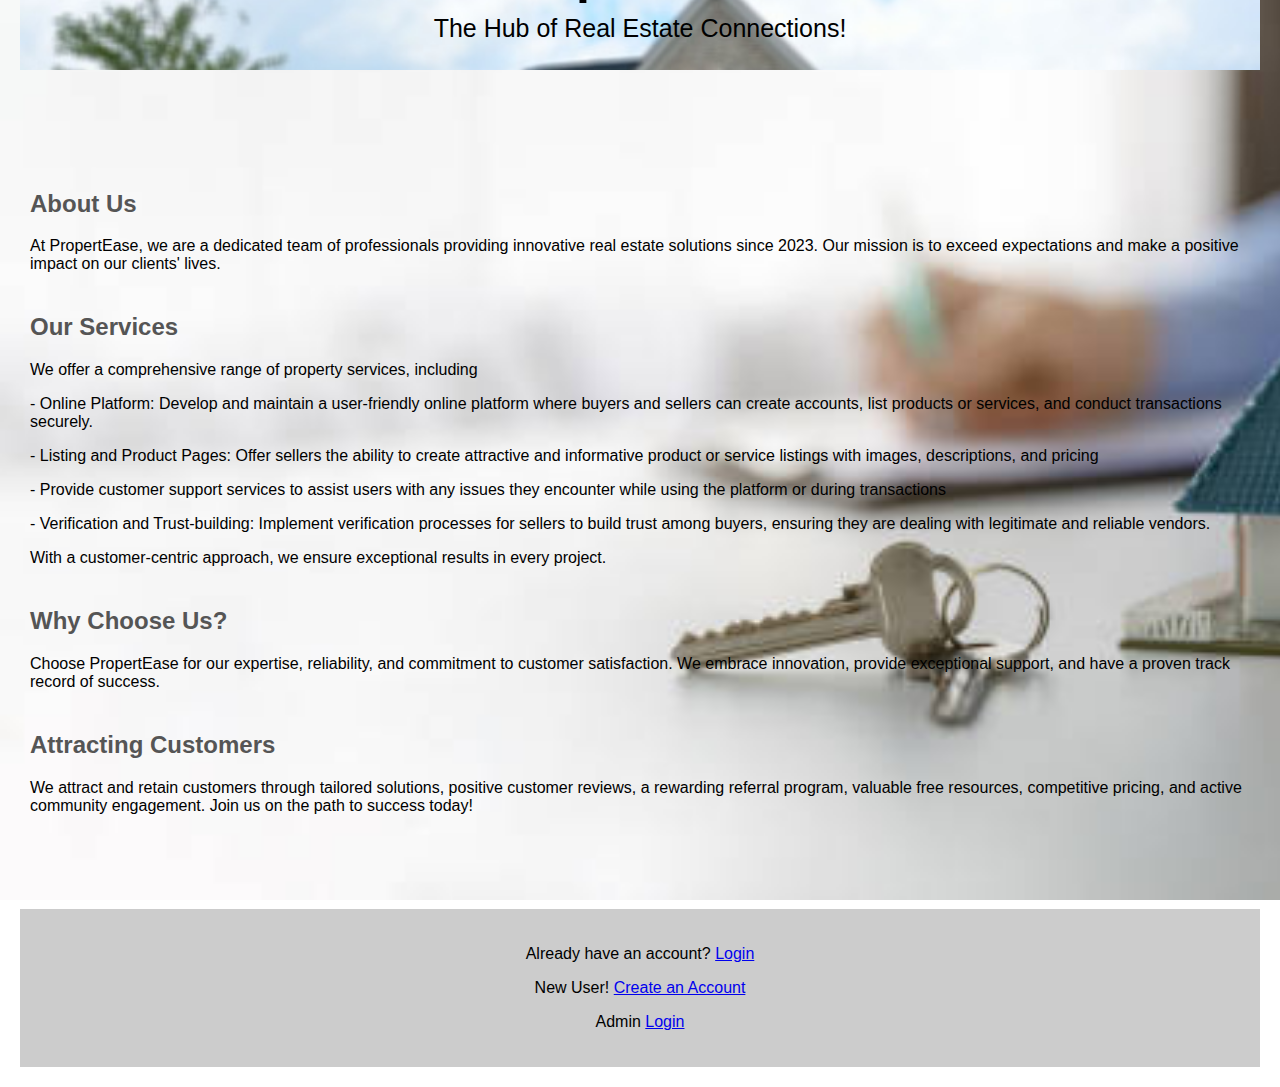
<file: index.html>
<!DOCTYPE html>
<html>
<head>
    <title>Company Name - Home</title>
    <link rel="stylesheet" type="text/css" href="style.css">
</head>
<body>
    <header>
        <h1>PropertEase</h1>
        <p>The Hub of Real Estate Connections!</p>
    </header>
    <div class="content-wrapper">
        <section>
            <h2>About Us</h2>
            <p>At PropertEase, we are a dedicated team of professionals providing innovative real estate solutions since 2023. Our mission is to exceed expectations and make a positive impact on our clients' lives.</p>
        </section>
        <section>
            <h2>Our Services</h2>
            <p>We offer a comprehensive range of property services, including 
                <p>- Online Platform: Develop and maintain a user-friendly online platform where buyers and sellers can create accounts, list products or services, and conduct transactions securely.</p> 
                <p> - Listing and Product Pages: Offer sellers the ability to create attractive and informative product or service listings with images, descriptions, and pricing</p> 
                <p> - Provide customer support services to assist users with any issues they encounter while using the platform or during transactions</p> 
                <p>- Verification and Trust-building: Implement verification processes for sellers to build trust among buyers, ensuring they are dealing with legitimate and reliable vendors.</p> 
                <p> With a customer-centric approach, we ensure exceptional results in every project.</p>
            </p>
        </section>
        <section>
            <h2>Why Choose Us?</h2>
            <p>Choose PropertEase for our expertise, reliability, and commitment to customer satisfaction. We embrace innovation, provide exceptional support, and have a proven track record of success.</p>
        </section>
        <section>
            <h2>Attracting Customers</h2>
            <p>We attract and retain customers through tailored solutions, positive customer reviews, a rewarding referral program, valuable free resources, competitive pricing, and active community engagement. Join us on the path to success today!</p>
        </section>
    </div>
    <br>
    <br>
    <br>
    <div class="bottom-box">
        <p>Already have an account? <a href="https://codd.cs.gsu.edu/~alomini1/WP/PW/PW3/login.php">Login</a></p>
        <p>New User! <a href="signup.php">Create an Account</a></p>
        <p>Admin <a href="https://codd.cs.gsu.edu/~sbell52/WP/PW/PW03/admin-login.html">Login</a></p>
    </div>

    <script>
        // Wait for the page to load before running the script
        document.addEventListener('DOMContentLoaded', function () {
            // Find the header element
            var headerElement = document.querySelector('header');

            // Add a class to the header element to trigger the animation
            headerElement.classList.add('slide-in');
        });
    </script>
</body>
</html>
</file>
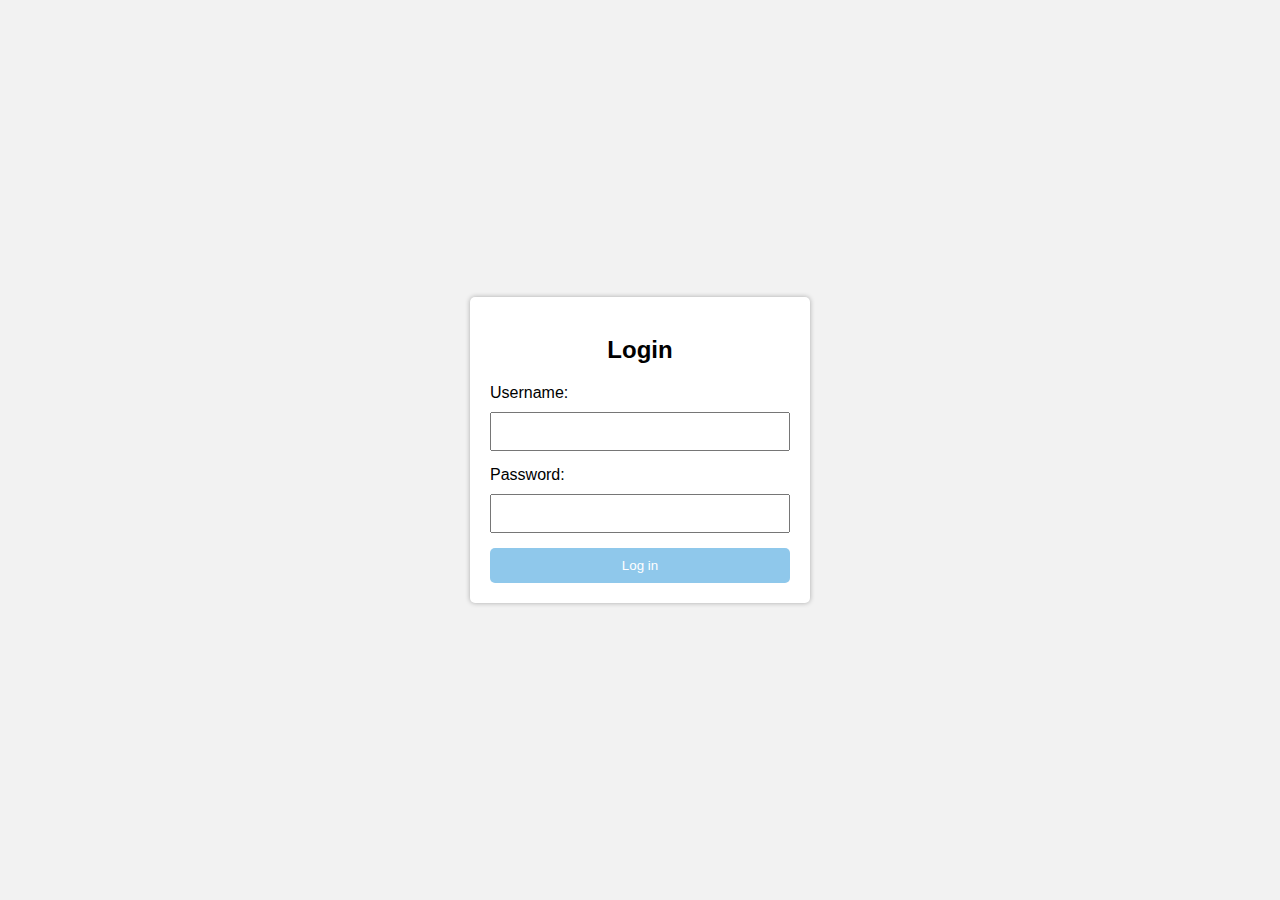
<file: admin-login.html>
<!DOCTYPE html>
<html>
<head>
  <title>Login Page</title>
  <link rel="stylesheet" href="loginstyles.css">
</head>
<body>
  <div class="login-container">
    <h2>Login</h2>
    <form id="login-form" method="post">
      <label for="username">Username:</label>
      <input type="text" id="username" name="username" required>
      <label for="password">Password:</label>
      <input type="password" id="password" name="password" required>
      <button type="submit">Log in</button>
    </form>

    <div id="error-message" style="display: none; color: red;"></div>

    <script>
      document.getElementById("login-form").addEventListener("submit", function(event) {
        event.preventDefault();
        const form = event.target;
        const formData = new FormData(form);
        fetch("https://codd.cs.gsu.edu/~sbell52/WP/PW/PW03/login.php", {
          method: "POST",
          body: formData
        })
        .then(response => {
          if (!response.ok) {
            throw new Error("Network response was not ok");
          }
          return response.text();
        })
        .then(data => {
          if (data.trim() === "success") {
            window.location.replace("https://codd.cs.gsu.edu/~sbell52/WP/PW/PW03/dashboard.html");
          } else {
            document.getElementById("error-message").style.display = "block";
            document.getElementById("error-message").innerText = data;
          }
        })
        .catch(error => {
          console.error("Error:", error);
        });
      });
    </script>
  </div>
</body>
</html>
</file>
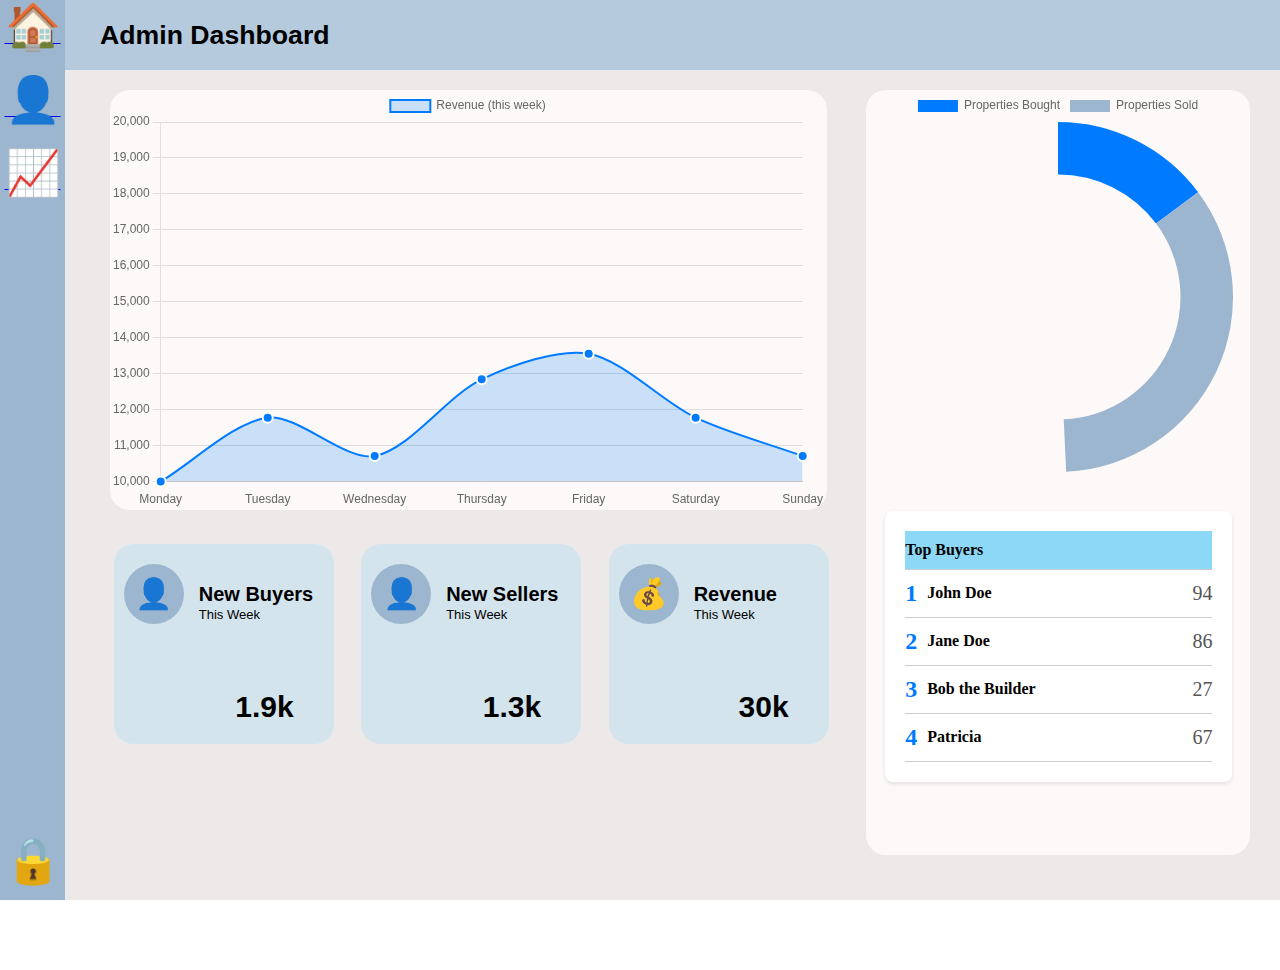
<file: dashboard.html>
<!DOCTYPE html>
<html>
<head>
    <title>Admin Page</title>
    <link rel="stylesheet" href="dashboard.css">
    <script src="chart.js"></script>

    <meta http-equiv="Content-Security-Policy" content="default-src 'self' *.gsu.edu https://cdnjs.cloudflare.com;">

</head>
<body>
    <div class="top-div">
        <p>Admin Dashboard</p>
    </div>
    <div class="side-bar">
        <a href="https://codd.cs.gsu.edu/~nnawal2/WP/PW/FinalProject/index.html"> 
            <span class="icon">&#127968;</span> <!-- Unicode for house icon -->
        </a>
        <a href="dashboardaccount.html">
            <span class="icon">&#128100;</span> <!-- Unicode for user icon -->
        </a>
        <a href="dashboardmetrics.html">
            <span class="icon">&#128200;</span> <!-- Unicode for line chart icon -->
        </a>
        <a class="logout-button" href="https://codd.cs.gsu.edu/~sbell52/WP/PW/PW03/admin-login.html">
            <span class="icon">&#128274;</span> <!-- Unicode for log out icon -->
        </a>
    </div>
    <div class="bottom-div">
        <div class="rectangle-left">
            <canvas id="lineChart"></canvas>
        </div>
        <div class="rectangle-under-left">
            <div class="box">
                <div class="circle">&#128100;</div>
                <span class="box-text">New Buyers</span>
                <span class="box-number">1.9k</span>
                <span class="box-week">This Week</span>
            </div>
            <div class="box">
                <div class="circle">&#128100;</div>
                <span class="box-text">New Sellers</span>
                <span class="box-number">1.3k</span>
                <span class="box-week">This Week</span>
            </div>
            <div class="box">
                <div class="circle">&#128176;</div>
                <span class="box-text">Revenue</span>
                <span class="box-number">30k</span>
                <span class="box-week">This Week</span>
            </div>
        </div>
        <div class="inner-div">
            <div class="donut-chart-container">
                <canvas id="donutChart"></canvas>
            </div>
            <div class="rankings-container">
                <div class="ranking-row highlight">
                    <div class="team-name">Top Buyers</div>
                </div>
                <div class="ranking-row">
                    <div class="rank">1</div>
                    <div class="team-name">John Doe</div>
                    <div class="score">94</div>
                </div>
                <div class="ranking-row">
                    <div class="rank">2</div>
                    <div class="team-name">Jane Doe</div>
                    <div class="score">86</div>
                </div>
                <div class="ranking-row">
                    <div class="rank">3</div>
                    <div class="team-name">Bob the Builder</div>
                    <div class="score">27</div>
                </div>
                <div class="ranking-row">
                    <div class="rank">4</div>
                    <div class="team-name">Patricia</div>
                    <div class="score">67</div>
                </div>
            </div>
        </div>
    </div>
    <script src="donut_chart.js" type="text/javascript"></script>
    <script src="earning.js" type="text/javascript"></script>
</body>
</html>
</file>
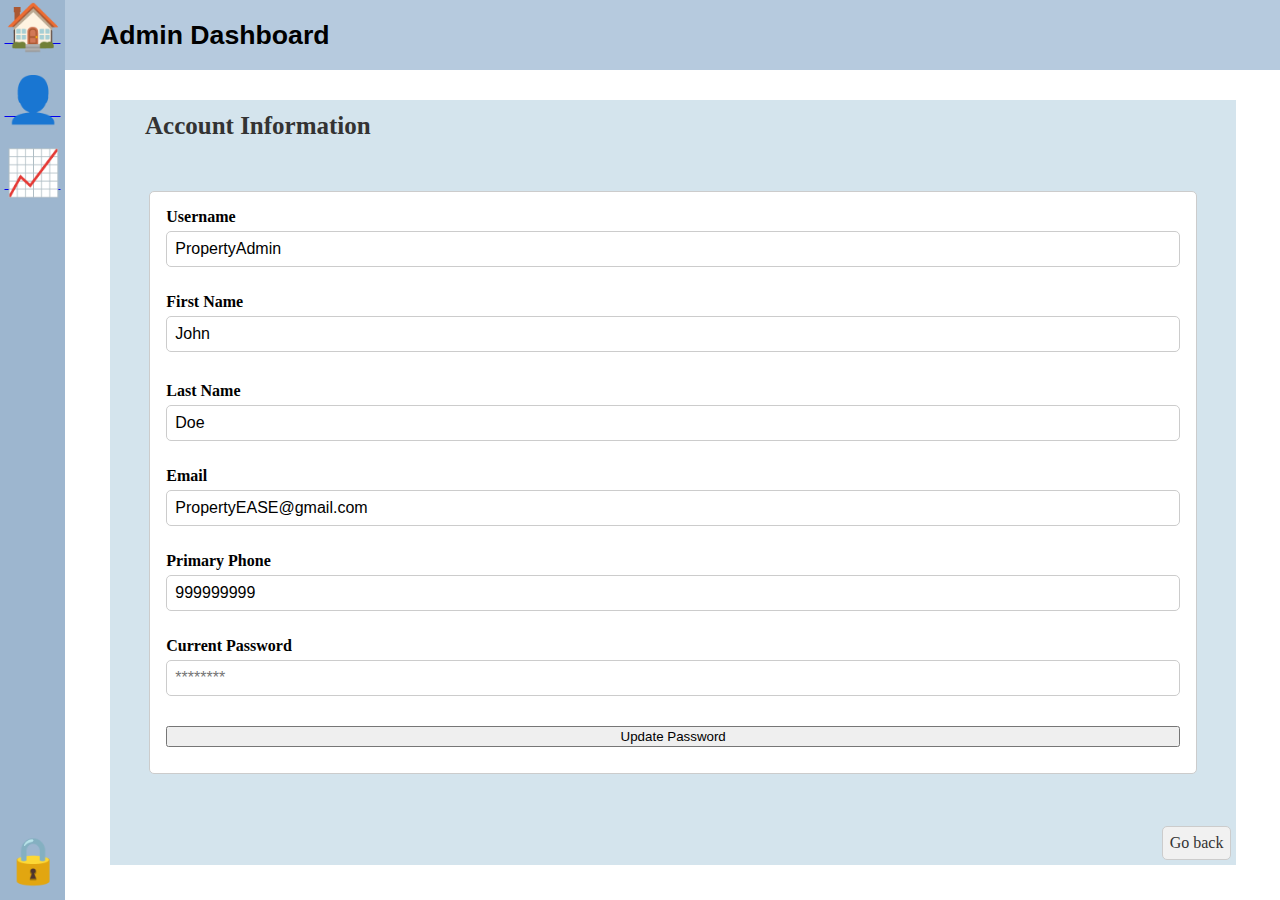
<file: dashboardaccount.html>
<!DOCTYPE html>
<html>
<head>
    <title>Admin Page</title>
    <link rel="stylesheet" href="dashboard.css">
    <link rel="stylesheet" href="https://cdnjs.cloudflare.com/ajax/libs/font-awesome/5.15.3/css/all.min.css">
</head>
<body>
    <div class="top-div">
        <p>Admin Dashboard</p>
    </div>
    <div class="side-bar">
        <a href="https://codd.cs.gsu.edu/~nnawal2/WP/PW/FinalProject/index.html"> 
            <span class="icon">&#127968;</span> <!-- Unicode for house icon -->
        </a>
        <a href="dashboardaccount.html">
            <span class="icon">&#128100;</span> <!-- Unicode for user icon -->
        </a>
        <a href="dashboardmetrics.html">
            <span class="icon">&#128200;</span> <!-- Unicode for line chart icon -->
        </a>
        <a class="logout-button" href="https://codd.cs.gsu.edu/~sbell52/WP/PW/PW03/admin-login.html">
            <span class="icon">&#128274;</span> <!-- Unicode for log out icon -->
        </a>
    </div>
    <div class="account_info">
        <h1>Account Information</h1>
        <div class="white-rectangle bottom-rectangle">
            <div class="form-box">
                <label for="userName">Username</label>
                <input type="text" id="userName" name="userName" value="PropertyAdmin" readonly>
            </div>
            <div class="form-box-row">
                <div class="form-box form-box-half">
                    <label for="firstName">First Name</label>
                    <input type="text" id="firstName" name="firstName" value="John" readonly>
                </div>
                <div class="form-box form-box-half">
                    <label for="lastName">Last Name</label>
                    <input type="text" id="lastName" name="lastName" value="Doe" readonly>
                </div>
            </div>
            <div class="form-box">
                <label for="primaryEmail">Email</label>
                <input type="email" id="primaryEmail" name="primaryEmail" value="PropertyEASE@gmail.com" readonly>
            </div>
            <div class="form-box">
                <label for="primaryPhone">Primary Phone</label>
                <input type="tel" id="primaryPhone" name="primaryPhone" value="999999999" readonly>
            </div>
            <div class="form-box-row">
                <div class="form-box">
                    <label for="currentPassword">Current Password</label>
                    <input type="password" id="currentPassword" name="currentPassword" placeholder="********" readonly>
                </div>
                <div class="form-box">
                    <button type="button" class="update-password-button">Update Password</button>
                </div>
            </div>
        </div>
        <a href="dashboard.html" class="go-back-button">Go back</a>
    </div>
</body>
</html>
</file>
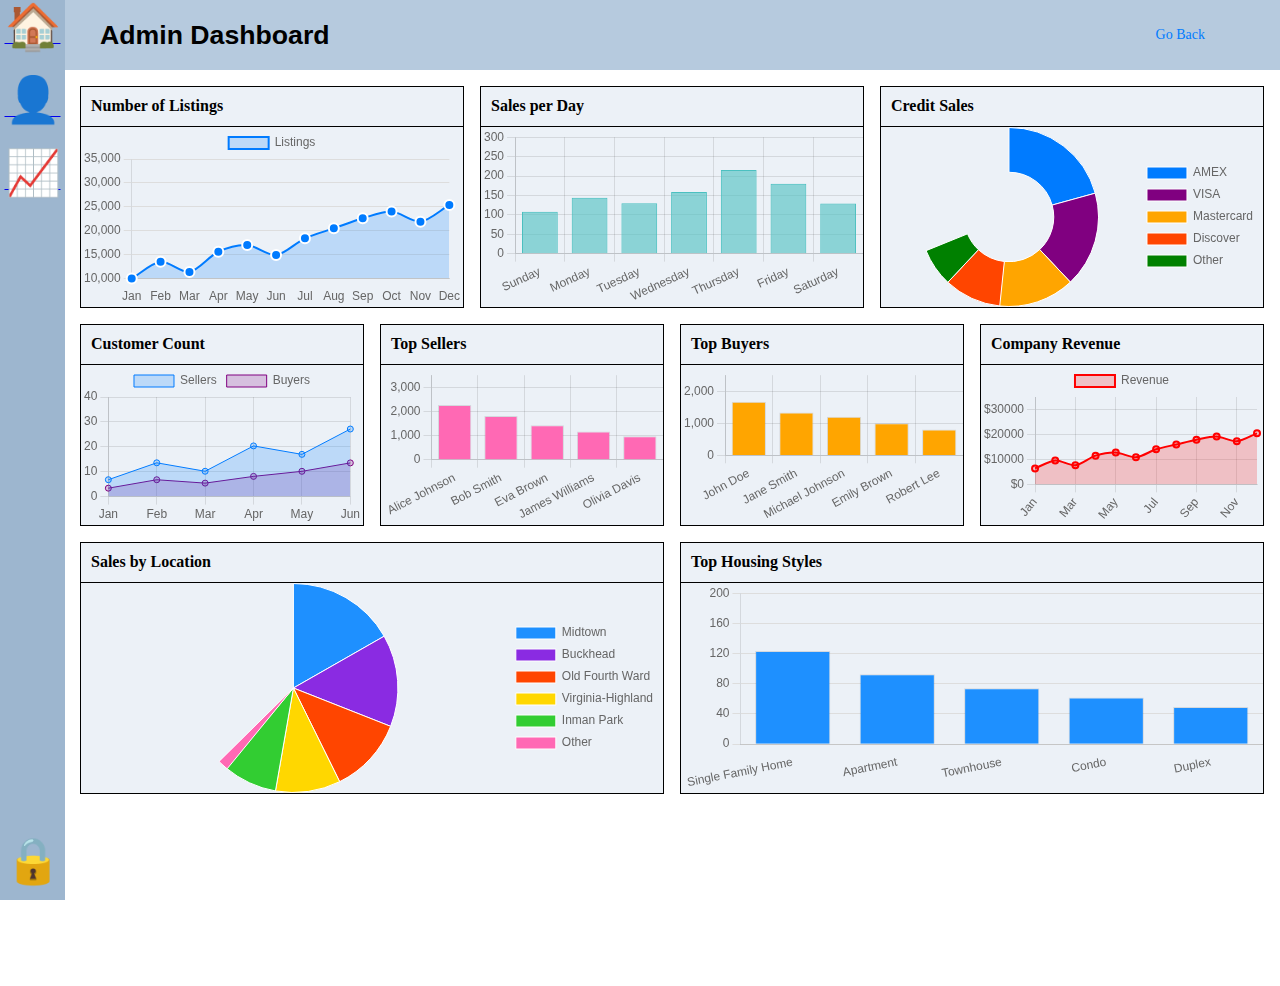
<file: dashboardmetrics.html>
<!DOCTYPE html>
<html>
<head>
    <title>Admin Page</title>
    <link rel="stylesheet" href="dashboard.css">
    <script src="chart.js"></script>
    <meta http-equiv="Content-Security-Policy" content="default-src 'self' *.gsu.edu https://cdnjs.cloudflare.com;">
</head>
<body>
    <div class="top-div">
        <p>Admin Dashboard</p>
        <a href="dashboard.html">Go Back</a>
    </div>
    <div class="side-bar">
        <a href="https://codd.cs.gsu.edu/~nnawal2/WP/PW/FinalProject/index.html"> 
            <span class="icon">&#127968;</span> <!-- Unicode for house icon -->
        </a>
        <a href="dashboardaccount.html">
            <span class="icon">&#128100;</span> <!-- Unicode for user icon -->
        </a>
        <a href="dashboardmetrics.html">
            <span class="icon">&#128200;</span> <!-- Unicode for line chart icon -->
        </a>
        <a class="logout-button" href="https://codd.cs.gsu.edu/~sbell52/WP/PW/PW03/admin-login.html">
            <span class="icon">&#128274;</span> <!-- Unicode for log out icon -->
        </a>
    </div>
    <div class="metrics-div">
        <div class="square-row">
            <div class="square">
                <div class="inner-square">
                    <canvas id="lineChart" width="400" height="200"></canvas>
                </div>
                <p class="square-text">Number of Listings</p>
            </div>
            <div class="square">
                <div class="inner-square">
                    <canvas id="salesPerDayChart" width="400" height="200"></canvas>
                </div>
                <p class="square-text">Sales per Day</p>
            </div>
            <div class="square">
                <div class="inner-square">
                    <canvas id="paymentMethodsChart" width="400" height="180"></canvas>
                </div>
                <p class="square-text">Credit Sales</p>
            </div>
        </div>
        <div class="square-row">
            <div class="square">
                <div class="inner-square">
                    <canvas id="sellersAndBuyersChart" width="300" height="200"></canvas>
                </div>
                <p class="square-text">Customer Count</p>
            </div>
            <div class="square">
                <div class="inner-square">
                    <canvas id="sellersRankingsChart" width="300" height="200"></canvas>
                </div>
                <p class="square-text">Top Sellers</p>
            </div>
            <div class="square">
                <div class="inner-square">
                    <canvas id="buyersRankingsChart" width="300" height="200"></canvas>
                </div>
                <p class="square-text">Top Buyers</p>
            </div>
            <div class="square">
                <div class="inner-square">
                    <canvas id="revenueChart" width="300" height="200"></canvas>
                </div>
                <p class="square-text">Company Revenue</p>
            </div>
        </div>
        <div class="square-row">
            <div class="square">
                <div class="inner-square">
                    <canvas id="neighborhoodsChart" width="600" height="250"></canvas>
                </div>
                <p class="square-text">Sales by Location</p>
            </div>
            <div class="square">
                <div class="inner-square">
                    <canvas id="housingStylesHistogram" width="600" height="250"></canvas>
                </div>
                <p class="square-text">Top Housing Styles</p>
            </div>
        </div>
    </div>
    <script src="metrics.js" type="text/javascript"></script>
</body>
</html>
</file>
<file: style.css>
body {
    background-image: url('body.jpg');
    background-size: cover;
    background-repeat: no-repeat;
    background-attachment: fixed;
    font-family: Arial, sans-serif;
    margin: 20px;
    padding: 0;
}

header {
    background-image: url('header.jpg');
    background-size: cover;
    color: black; /* Text color */
    text-align: center;
    padding: 10px 0px; /* Decrease the padding to make it thinner */
    font-size: 25px; /* Decrease the font size slightly */
    line-height: .5;
    position: relative; /* Add position relative to enable animation */
    top: -100px; /* Initial position above the viewport */
    animation: slideIn 1s forwards; /* Use the slideIn animation with a duration of 1 second */
    margin-bottom: 20px;
}

h1 {
    color: #000000; /* Black color */
}

section {
    margin-bottom: 40px;
}

h2 {
    color: #555;
}

.content-wrapper {
    padding-left: 10px; /* Add padding to move content to the right */
}

.bottom-box {
    background-color: #CCCCCC;
    padding: 20px;
    text-align: center;
}

@keyframes slideIn {
    to {
        top: 0; /* Slide in to the final position (top 0) */
    }
}
</file>
<file: loginstyles.css>
body {
    font-family: Arial, sans-serif;
    background-color: #f2f2f2;
    margin: 0;
    padding: 0;
    display: flex;
    justify-content: center;
    align-items: center;
    height: 100vh;
  }
  
  .login-container {
    background-color: #fff;
    border-radius: 5px;
    padding: 20px;
    box-shadow: 0 0 5px rgba(0, 0, 0, 0.3);
    width: 300px; 
    margin: 0 auto; 
  }
  
  h2 {
    text-align: center;
    margin-bottom: 20px;
  }
  
  label {
    display: block;
    margin-bottom: 10px;
  }
  
  input[type="text"],
  input[type="password"] {
    width: 100%;
    padding: 10px;
    margin-bottom: 15px;
    box-sizing: border-box; 
  }
  
  button {
    background-color: #8fc8eb;
    color: #fff;
    padding: 10px 15px;
    border: none;
    border-radius: 5px;
    cursor: pointer;
    width: 100%;
  }
</file>
<file: dashboard.css>
/*main part of each page*/
body, html {
    margin: 0;
    padding: 0;
    height: 100%;
    overflow: hidden;
}

.top-div {
    height: 70px;
    background-color: #b6cade;
    display: flex;
    align-items: center;
    padding-left: 100px;
}

.top-div p {
    margin: 0;
    font-family: sans-serif;
    color: black;
    font-size: 20pt;
    font-weight: bold;
}

.top-div a {
    text-decoration: none;
    color: #007bff;
    margin-left: 70%;
    font-size: 14px;
}

.top-div a:hover {
    color: #0056b3;
}

.side-bar {
    position: absolute;
    top: 0;
    left: 0;
    width: 65px;
    height: 100%;
    background-color: #9DB6CF;
    z-index: 1;
    display: flex;
    flex-direction: column;
    align-items: center;
}

.icon {
    font-size: 45px;
}



/*side bar of each page*/
.side-bar a:nth-child(1) {
    margin-bottom: 20px;
}

.side-bar a:nth-child(2) {
    margin-bottom: 20px;
}

.side-bar a:nth-child(3) {
    margin-bottom: 400px;
}

.side-bar a:nth-child(4) {
    margin-top: auto;
}

.bottom-div {
    height: 100%;
    background-color: #EDE9E8;
    position: relative;
}

.rectangle-left {
    position: absolute;
    height: 420px;
    width: 56%;
    background-color: #fdf9f8;
    left: 80px;
    margin-top: 20px;
    margin-left: 30px;
    border-radius: 20px;
}

.rectangle-under-left {
    position: absolute;
    height: 267px;
    width: 58%;
    left: 70px;
    margin-top: 440px;
    margin-left: 30px;
    display: flex;
    justify-content: space-around;
    align-items: center;
}


/*the three boxes on main page of each page*/
.box {
    height: 200px;
    width: 220px;
    background-color: #d4e4ed;
    border-radius: 20px;
    position: relative;
}

.circle {
    position: absolute;
    top: 20px;
    left: 10px;
    height: 60px;
    width: 60px;
    background-color: #9DB6CF;
    display: flex;
    border-radius: 50%;
    justify-content: center;
    align-items: center;
    font-size: 30px;
    line-height: 60px;
}

.box-text {
    position: absolute;
    top: 25%;
    left: 85px;
    transform: translate(0, -50%);
    font-size: 20px;
    color: black;
    font-weight: bold;
    font-family: Arial, Helvetica, sans-serif;
}

.box-number {
    position: absolute;
    bottom: 20px;
    right: 40px;
    font-size: 30px;
    color: black;
    font-family: Arial, Helvetica, sans-serif;
    font-weight: bold;
}

.box-week {
    position: absolute;
    margin-top: 32%;
    margin-left: 85px;
    transform: translate(0, -50%);
    font-family: Arial, Helvetica, sans-serif;
    font-size: 13px;
    color: black;
}

.inner-div {
    position: absolute;
    height: 85%;
    width: 30%;
    background-color: #fdf9f8;
    margin-top: 20px;
    margin-right: 30px;
    right: 0;
    border-radius: 20px;
}

.donut-chart-container {
    height: 50%;
    display: flex;
    justify-content: center;
    align-items: center;
}

.rankings-container {
    margin-top: 10%;
    margin-left: 5%;
    width: 80%;
    max-width: 600px;
    background-color: #fff;
    padding: 20px;
    border-radius: 8px;
    box-shadow: 0 2px 4px rgba(0, 0, 0, 0.1);
    position: absolute;
}

.ranking-row {
    display: flex;
    align-items: center;
    justify-content: space-between;
    padding: 10px 0;
    border-bottom: 1px solid #ccc;
}

.rank {
    font-size: 24px;
    font-weight: bold;
    margin-right: 10px;
    color: #007bff;
}

.team-name {
    flex: 1;
    font-weight: bold;
}

.score {
    font-size: 20px;
    color: #555;
}

.highlight {
    background-color: #8dd8f6;
    font-weight: bold;
}

.logout-button {
    margin-top: auto;
    color: black;
    text-decoration: none;
    display: flex;
    align-items: center;
    justify-content: center;
    width: 100%;
    height: 50px;
    background-color: #9DB6CF;
    margin-bottom: 15px;
}



/*account info page*/
.account_info {
    position: absolute;
    height: 85%;
    width: 88%;
    background-color: #d4e4ed;
    left: 80px;
    margin-top: 30px;
    margin-left: 30px;
    display: flex;
    flex-direction: column;
    justify-content: center;
    align-items: center;
}

.account_info h1 {
    position: absolute;
    top: -5px;
    left: 35px;
    font-size: 25px;
    font-weight: bold;
    color: #333;
}

.white-rectangle {
    width: 90%;
    max-height: 90%;
    background-color: #fff;
    border: 1px solid #ccc;
    border-radius: 5px;
    padding: 1em;
    display: flex;
    flex-direction: column;
    gap: 1em;
}

.form-boxes {
    display: flex;
    flex-direction: column;
}

.form-box {
    margin-bottom: 10px;
}

.form-box-row {
    display: flex;
    gap: 20px;
}

.form-box-half {
    flex: 1;
}

.form-box-row,
.form-box {
    display: flex;
    flex-direction: column;
}

.form-box label {
    font-weight: bold;
    margin-bottom: 5px;
}

.form-box input {
    padding: 8px;
    border: 1px solid #ccc;
    border-radius: 5px;
    font-size: 16px;
}

.go-back-button {
    position: absolute;
    bottom: 5px;
    right: 5px;
    display: inline-block;
    padding: 7px;
    background-color: #f1f1f1;
    border: 1px solid #ccc;
    border-radius: 5px;
    text-decoration: none;
    color: #333;
    cursor: pointer;
}

.go-back-button:hover {
    background-color: #ddd;
}



/*more metrics part of each dashboard*/
.metrics-div {
    height: 100%;
    position: relative;
}

.square-row {
    display: flex;
    margin-bottom: 1em;
    margin-left: 80px;
    margin-top: 1em;
}

.square {
    position: relative;
    width: 250px;
    height: 200px;
    background-color: #ecf1f7;
    border: 1px solid #000;
    margin-right: 1em;
}

.square-row:nth-child(1) .square {
    width: 400px;
    height: 220px;
}

.square-row:nth-child(2) .square {
    width: 300px;
    height: 200px;
}

.square-row:nth-child(3) .square {
    width: 600px;
    height: 250px;
}

.square-text {
    font-weight: bold;
    margin: 10px;
    position: absolute;
    width: 100%;
}

.inner-square {
    position: absolute;
    bottom: 0;
    left: 0;
    width: 100%;
    height: calc(100% - 40px);
    border: 1px solid #000;
    border-left: none;
    border-right: none;
    border-bottom: none;
}
</file>
